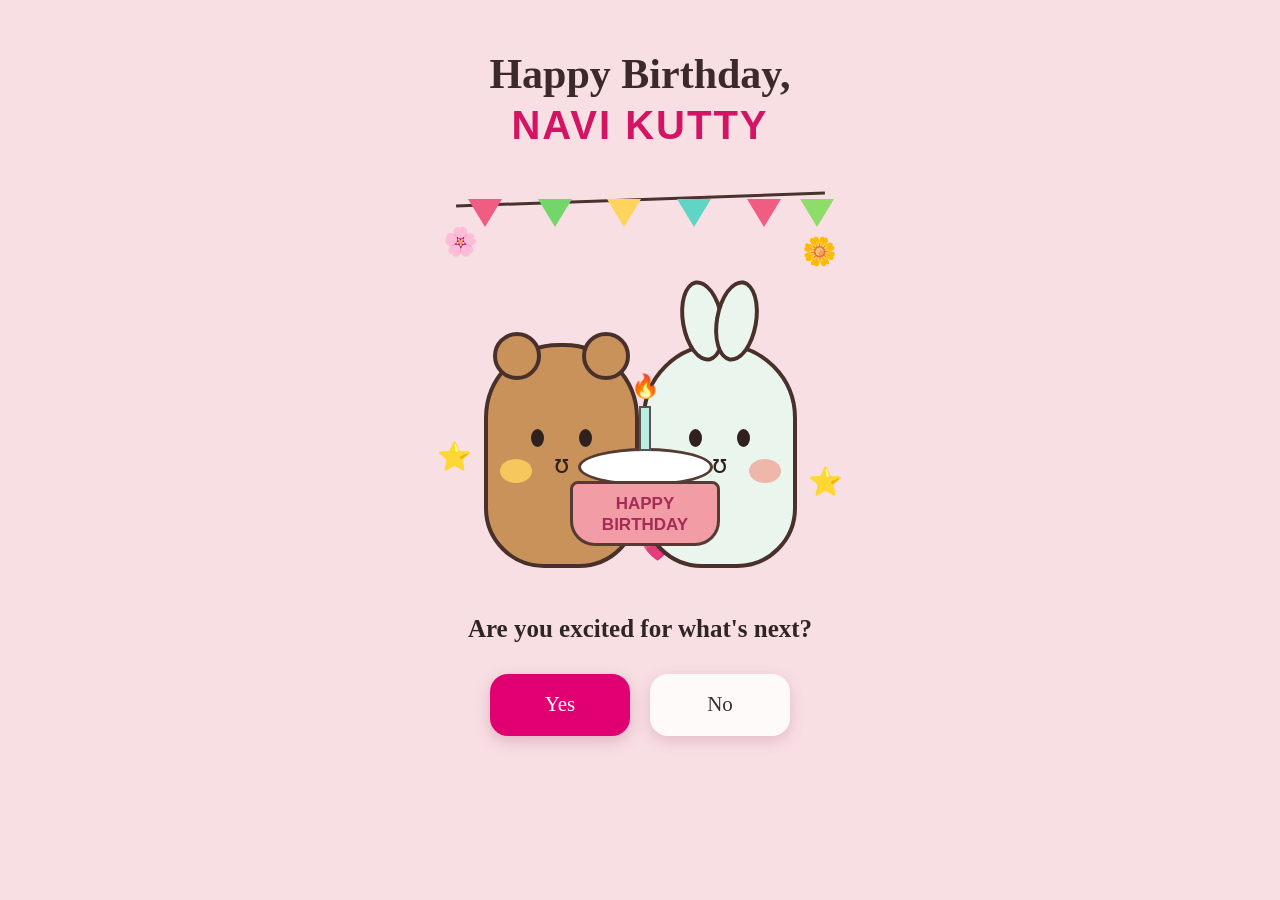
<file: navi-site/index.html>
<!DOCTYPE html>
<html lang="en">
<head>
<meta charset="UTF-8">
<meta name="viewport" content="width=device-width, initial-scale=1.0">
<title>Happy Birthday</title>
<link rel="stylesheet" href="style.css">

<style>
body { background: #f8dfe4; }

.container {
  position: relative;
  width: 100%;
  max-width: 450px;
  min-height: 100vh;
  min-height: 100svh;
  margin: 0 auto;
  padding: 50px 20px 40px;
}

.title {
  margin: 0;
  font-family: cursive;
  font-size: clamp(32px, 9vw, 42px);
  color: #3c2929;
}

.name {
  margin-top: 5px;
  font-family: Arial, sans-serif;
  font-size: clamp(30px, 9vw, 40px);
  font-weight: bold;
  letter-spacing: 2px;
  color: #d41462;
}

/* ---------- bunting ---------- */
.decorations {
  position: relative;
  height: 55px;
  margin-top: 30px;
}

.string {
  position: absolute;
  left: 5%;
  top: 20px;
  width: 90%;
  height: 3px;
  background: #49312d;
  transform: rotate(-2deg);
}

.flag {
  position: absolute;
  top: 21px;
  width: 0;
  height: 0;
  border-left: 17px solid transparent;
  border-right: 17px solid transparent;
  border-top: 28px solid #f05c82;
}
.f1 { left: 8%;  border-top-color: #f05c82; }
.f2 { left: 25%; border-top-color: #72d66b; }
.f3 { left: 42%; border-top-color: #ffd45c; }
.f4 { left: 59%; border-top-color: #61d5c5; }
.f5 { left: 76%; border-top-color: #f05c82; }
.f6 { left: 89%; border-top-color: #8edc69; }

/* ---------- characters ---------- */
.characters {
  display: flex;
  justify-content: center;
  align-items: flex-end;
  gap: 3px;
  height: 330px;
  margin-top: 5px;
}

.bear,
.bunny {
  position: relative;
  width: 155px;
  height: 225px;
  border: 4px solid #4a302b;
  border-radius: 75px 75px 60px 60px;
}

.bear  { background: #c9925b; z-index: 2; }
.bunny { background: #eaf5ee; z-index: 1; }

.bear-ear {
  position: absolute;
  top: -15px;
  width: 48px;
  height: 48px;
  background: #c9925b;
  border: 4px solid #4a302b;
  border-radius: 50%;
}
.bear-ear.ear1 { left: 5px; }
.bear-ear.ear2 { right: 5px; }

.bunny-ear {
  position: absolute;
  top: -67px;
  width: 43px;
  height: 82px;
  background: #eaf5ee;
  border: 4px solid #4a302b;
  border-radius: 50%;
}
.bunny-ear.ear1 { left: 35px;  transform: rotate(-10deg); }
.bunny-ear.ear2 { right: 35px; transform: rotate(10deg); }

.eye {
  position: absolute;
  top: 82px;
  width: 13px;
  height: 18px;
  background: #30201e;
  border-radius: 50%;
}
.eye1 { left: 43px; }
.eye2 { right: 43px; }

.mouth {
  position: absolute;
  top: 103px;
  left: 50%;
  transform: translateX(-50%);
  font-size: 25px;
  color: #30201e;
}

.cheek {
  position: absolute;
  top: 112px;
  width: 32px;
  height: 24px;
  border-radius: 50%;
}
.cheek1 { left: 12px; }
.cheek2 { right: 12px; }
.bear  .cheek { background: #f4c85d; }
.bunny .cheek { background: #efb7aa; }

/* ---------- cake held by the bear ---------- */
.cake {
  position: absolute;
  left: 75px;
  bottom: 18px;
  width: 165px;
  z-index: 5;
}

.flame {
  position: absolute;
  left: 50%;
  top: -75px;
  transform: translateX(-50%);
  font-size: 23px;
}

.candle {
  position: absolute;
  left: 50%;
  top: -42px;
  width: 12px;
  height: 45px;
  background: #b9eee0;
  border: 2px solid #555;
  transform: translateX(-50%);
}

.cake-top {
  width: 135px;
  height: 38px;
  margin: auto;
  background: #fff;
  border: 3px solid #563b35;
  border-radius: 50%;
}

.cake-body {
  display: flex;
  justify-content: center;
  align-items: center;
  width: 150px;
  height: 65px;
  margin: -5px auto 0;
  background: #f29ca5;
  border: 3px solid #563b35;
  border-radius: 8px 8px 25px 25px;
  color: #a52b57;
  font-family: Arial, sans-serif;
  font-size: 17px;
  font-weight: bold;
  line-height: 21px;
}

/* ---------- floating emoji ---------- */
.floaters {
  position: absolute;
  inset: 0;
  pointer-events: none;
}

.floaters span {
  position: absolute;
  font-size: 28px;
  animation: float 3s ease-in-out infinite;
}
.fl1 { top: 440px; left: 22px; }
.fl2 { top: 465px; right: 22px; animation-delay: 0.4s; }
.fl3 { top: 225px; left: 28px; animation-delay: 0.8s; }
.fl4 { top: 235px; right: 28px; animation-delay: 1.2s; }
.fl5 { top: 530px; left: 50%; animation-delay: 0.6s; }

@keyframes float {
  0%, 100% { transform: translateY(0); }
  50%      { transform: translateY(-10px); }
}

/* ---------- question + buttons ---------- */
.question {
  position: relative;
  margin-top: 45px;
  font-size: clamp(21px, 6vw, 25px);
  font-weight: bold;
  line-height: 1.3;
  color: #302525;
}

.buttons {
  position: relative;
  display: flex;
  justify-content: center;
  flex-wrap: wrap;
  gap: 20px;
  margin-top: 28px;
}

.choice {
  width: 140px;
  height: 62px;
  border-radius: 18px;
  font-size: 21px;
  transition: transform 0.3s;
}
.choice:hover { transform: scale(1.06); }

.yes {
  background: #e00072;
  color: #fff;
  box-shadow: 0 5px 15px rgba(150, 50, 90, 0.25);
}

.no {
  background: #fffafa;
  color: #333;
  box-shadow: 0 5px 15px rgba(150, 50, 90, 0.2);
}

#message {
  position: relative;
  min-height: 30px;
  margin-top: 25px;
  font-size: 21px;
  font-weight: bold;
  color: #d41462;
}

@media (max-width: 400px) {
  .characters { transform: scale(0.88); transform-origin: top center; margin-top: -5px; }
}
</style>
</head>

<body>
<div class="container">

  <h1 class="title">Happy Birthday,</h1>
  <div class="name">NAVI KUTTY</div>

  <div class="decorations">
    <div class="string"></div>
    <div class="flag f1"></div>
    <div class="flag f2"></div>
    <div class="flag f3"></div>
    <div class="flag f4"></div>
    <div class="flag f5"></div>
    <div class="flag f6"></div>
  </div>

  <div class="characters">

    <div class="bear">
      <div class="bear-ear ear1"></div>
      <div class="bear-ear ear2"></div>
      <div class="eye eye1"></div>
      <div class="eye eye2"></div>
      <div class="mouth">ʊ</div>
      <div class="cheek cheek1"></div>
      <div class="cheek cheek2"></div>

      <div class="cake">
        <div class="flame">🔥</div>
        <div class="candle"></div>
        <div class="cake-top"></div>
        <div class="cake-body">HAPPY<br>BIRTHDAY</div>
      </div>
    </div>

    <div class="bunny">
      <div class="bunny-ear ear1"></div>
      <div class="bunny-ear ear2"></div>
      <div class="eye eye1"></div>
      <div class="eye eye2"></div>
      <div class="mouth">ʊ</div>
      <div class="cheek cheek1"></div>
      <div class="cheek cheek2"></div>
    </div>

  </div>

  <div class="floaters" aria-hidden="true">
    <span class="fl1">⭐</span>
    <span class="fl2">⭐</span>
    <span class="fl3">🌸</span>
    <span class="fl4">🌼</span>
    <span class="fl5">💗</span>
  </div>

  <div class="question">Are you excited for what's next?</div>

  <div class="buttons">
    <button class="choice yes" onclick="location.href='navi2.html'">Yes</button>
    <button class="choice no" onclick="noClicked()">No</button>
  </div>

  <div id="message"></div>

</div>

<script>
  function noClicked() {
    document.getElementById("message").textContent =
      "🥺 Are you sure? Try again! 💕";
  }
</script>
</body>
</html>
</file>
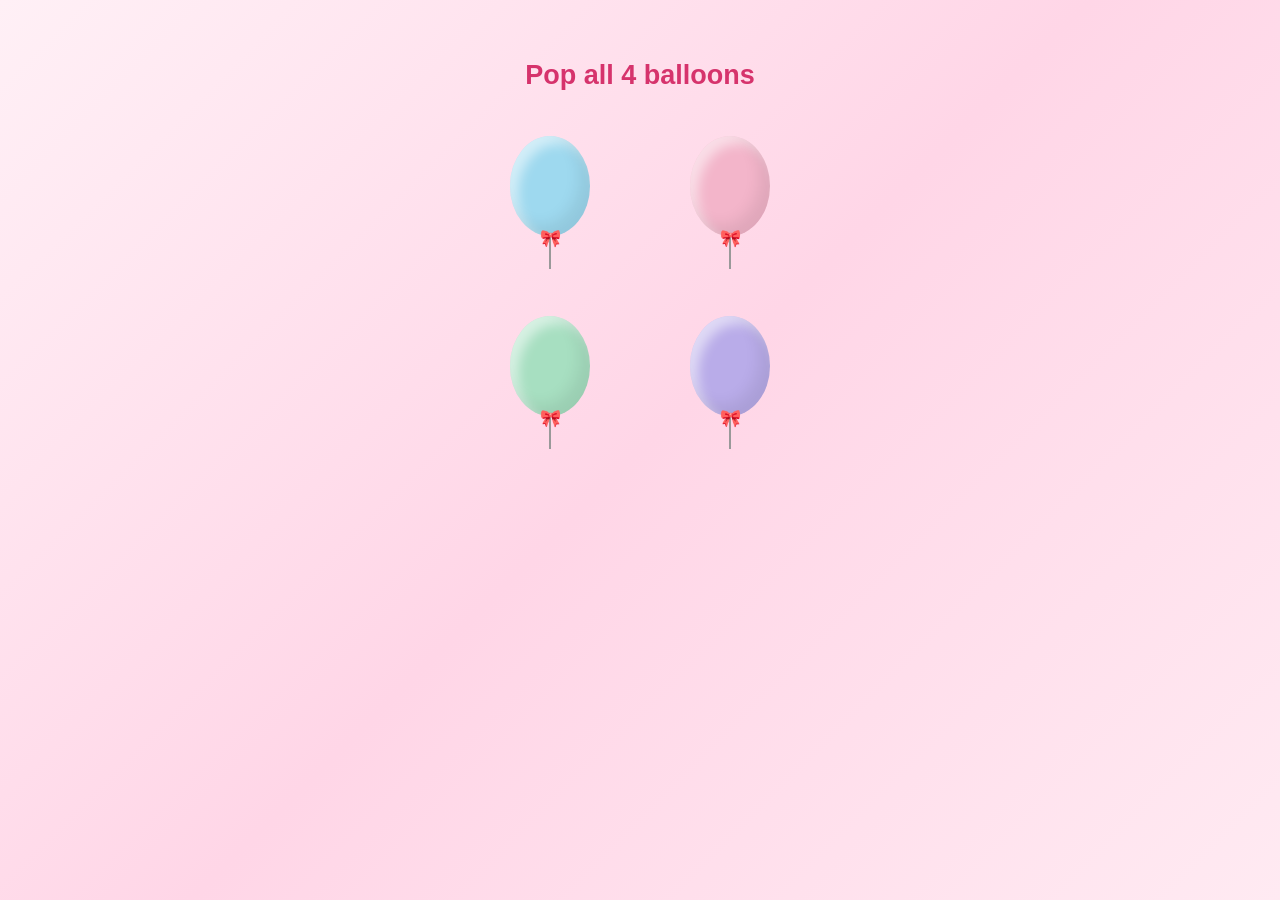
<file: navi-site/navi2.html>
<!DOCTYPE html>
<html lang="en">
<head>
<meta charset="UTF-8">
<meta name="viewport" content="width=device-width, initial-scale=1.0">
<title>You Are Special 💗</title>
<link rel="stylesheet" href="style.css">

<style>
body {
  font-family: Arial, sans-serif;
  background: linear-gradient(135deg, #fff0f6, #ffd6e7, #ffeaf2);
}

.page { padding-top: 60px; }

h1 {
  margin: 0 0 45px;
  font-size: clamp(22px, 6.5vw, 27px);
  color: #d6336c;
}

.balloon-area {
  display: grid;
  grid-template-columns: 1fr 1fr;
  gap: 40px 30px;
  width: min(330px, 94vw);
  margin: 0 auto;
}

.balloon-box {
  position: relative;
  width: 120px;
  height: 140px;
  margin: auto;
  cursor: pointer;
}

.balloon {
  position: absolute;
  left: 20px;
  top: 0;
  width: 80px;
  height: 100px;
  border-radius: 50%;
  box-shadow:
    inset -10px -10px 15px rgba(0, 0, 0, 0.08),
    inset 8px 8px 12px rgba(255, 255, 255, 0.55);
  z-index: 2;
}
.blue   { background: #9ed9ef; }
.pink   { background: #f3b5ca; }
.green  { background: #a7dfc1; }
.purple { background: #b9ace9; }

.string {
  position: absolute;
  left: 59px;
  top: 98px;
  width: 2px;
  height: 35px;
  background: #999;
  z-index: 1;
}

.knot {
  position: absolute;
  left: 50px;
  top: 92px;
  font-size: 17px;
  z-index: 3;
}

.word {
  position: absolute;
  left: 0;
  top: 35px;
  width: 120px;
  font-family: cursive;
  font-size: 25px;
  color: #c92f68;
  opacity: 0;
  transform: scale(0.3);
  transition: all 0.45s ease;
  z-index: 10;
  pointer-events: none;
}
.word.show { opacity: 1; transform: scale(1); }

.pop { animation: balloonPop 0.3s forwards; }

@keyframes balloonPop {
  0%   { transform: scale(1);   opacity: 1; }
  50%  { transform: scale(1.3); opacity: 0.8; }
  100% { transform: scale(0);   opacity: 0; }
}

.blast-ring {
  position: absolute;
  left: 45px;
  top: 35px;
  width: 30px;
  height: 30px;
  border: 4px solid #fff;
  border-radius: 50%;
  opacity: 0;
  z-index: 5;
  pointer-events: none;
}
.blast-ring.active { animation: blastRing 0.45s ease-out; }

@keyframes blastRing {
  0%   { width: 20px;  height: 20px;  left: 50px; top: 40px;  opacity: 1; }
  100% { width: 120px; height: 120px; left: 0;    top: -10px; opacity: 0; }
}

.particle {
  position: absolute;
  left: 56px;
  top: 45px;
  width: 8px;
  height: 8px;
  border-radius: 50%;
  z-index: 8;
  pointer-events: none;
}
.particle.active { animation: particleBlast 0.65s ease-out forwards; }

@keyframes particleBlast {
  0%   { transform: translate(0, 0) scale(1); opacity: 1; }
  100% { transform: translate(var(--x), var(--y)) scale(0); opacity: 0; }
}

.spark {
  position: absolute;
  left: 52px;
  top: 35px;
  font-size: 20px;
  color: #fff;
  opacity: 0;
  z-index: 9;
  pointer-events: none;
}
.spark.active { animation: sparkBlast 0.6s ease-out forwards; }

@keyframes sparkBlast {
  0%   { transform: scale(0); opacity: 1; }
  100% { transform: translate(var(--x), var(--y)) scale(1.4); opacity: 0; }
}

#nextBtn {
  display: none;
  margin-top: 30px;
}
</style>
</head>

<body>
<div class="page">

  <h1>Pop all 4 balloons</h1>

  <div class="balloon-area">

    <div class="balloon-box" onclick="popBalloon(this, 'w1')">
      <div class="balloon blue"></div>
      <div class="knot">🎀</div>
      <div class="string"></div>
      <div class="blast-ring"></div>
      <div class="word" id="w1">You</div>
    </div>

    <div class="balloon-box" onclick="popBalloon(this, 'w2')">
      <div class="balloon pink"></div>
      <div class="knot">🎀</div>
      <div class="string"></div>
      <div class="blast-ring"></div>
      <div class="word" id="w2">are</div>
    </div>

    <div class="balloon-box" onclick="popBalloon(this, 'w3')">
      <div class="balloon green"></div>
      <div class="knot">🎀</div>
      <div class="string"></div>
      <div class="blast-ring"></div>
      <div class="word" id="w3">so</div>
    </div>

    <div class="balloon-box" onclick="popBalloon(this, 'w4')">
      <div class="balloon purple"></div>
      <div class="knot">🎀</div>
      <div class="string"></div>
      <div class="blast-ring"></div>
      <div class="word" id="w4">special</div>
    </div>

  </div>

  <button class="btn" id="nextBtn" onclick="location.href='navi3.html'">Next ➜</button>

</div>

<script>
  var popped = 0;
  var COLORS = ["#ff6f91", "#ffb6c1", "#ffd166", "#ffffff", "#cdb4db"];

  function popBalloon(box, wordId) {
    if (box.classList.contains("done")) return;
    box.classList.add("done");

    box.querySelector(".balloon").classList.add("pop");
    box.querySelector(".blast-ring").classList.add("active");

    burst(box, 14, "particle", 45, 45, function (el) {
      var size = 5 + Math.random() * 7;
      el.style.width = el.style.height = size + "px";
      el.style.background = COLORS[Math.floor(Math.random() * COLORS.length)];
    });
    burst(box, 5, "spark", 50, 50, function (el) { el.textContent = "✦"; });

    popped++;

    setTimeout(function () {
      document.getElementById(wordId).classList.add("show");
    }, 180);

    if (popped === 4) {
      setTimeout(function () {
        document.getElementById("nextBtn").style.display = "block";
      }, 700);
    }
  }

  function burst(box, count, cls, minDist, spread, decorate) {
    for (var i = 0; i < count; i++) {
      var el = document.createElement("div");
      el.className = cls;

      var angle = Math.random() * Math.PI * 2;
      var dist = minDist + Math.random() * spread;
      el.style.setProperty("--x", Math.cos(angle) * dist + "px");
      el.style.setProperty("--y", Math.sin(angle) * dist + "px");

      decorate(el);
      box.appendChild(el);

      (function (e) {
        setTimeout(function () { e.classList.add("active"); }, 10);
        setTimeout(function () { e.remove(); }, 700);
      })(el);
    }
  }
</script>
</body>
</html>
</file>
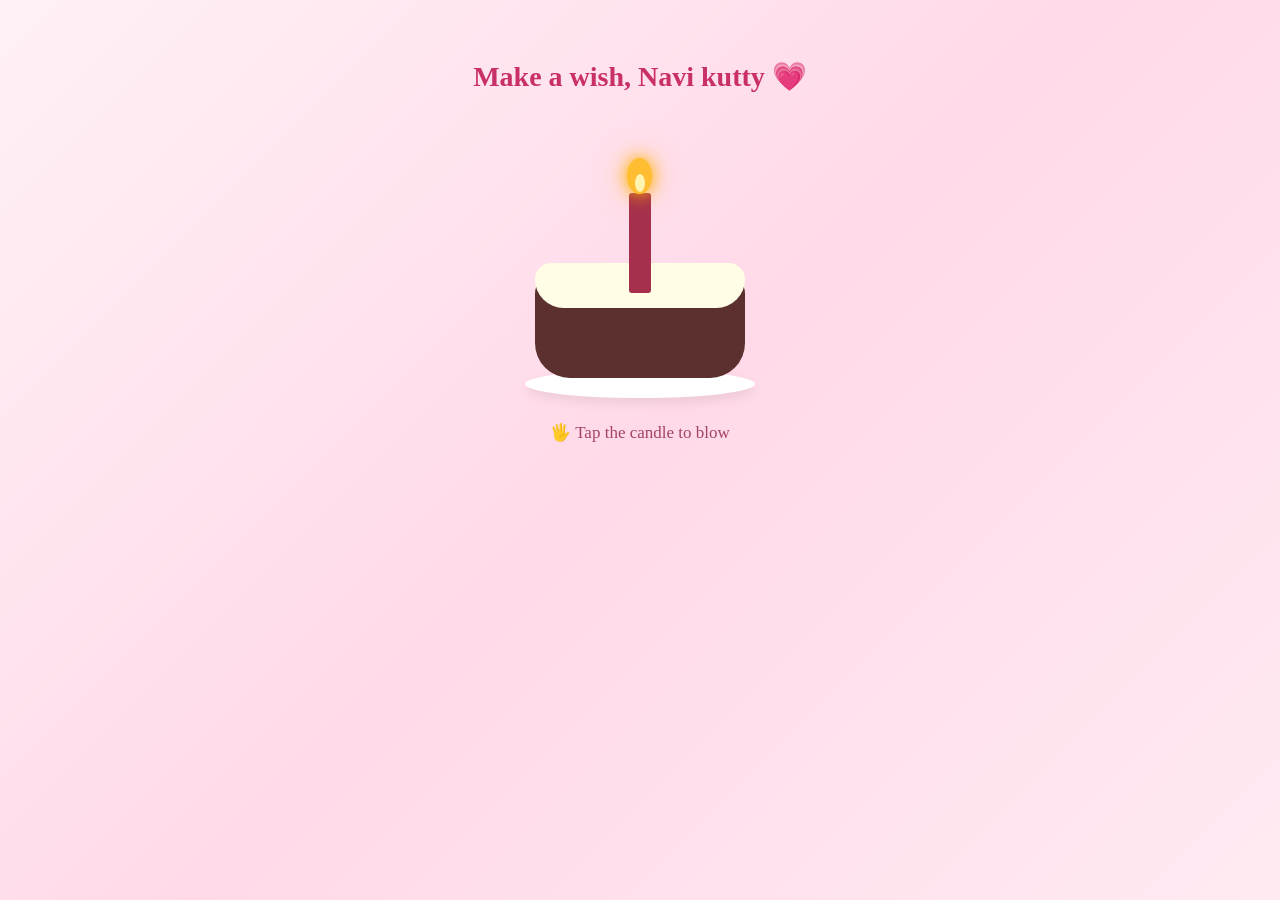
<file: navi-site/navi3.html>
<!DOCTYPE html>
<html lang="en">
<head>
<meta charset="UTF-8">
<meta name="viewport" content="width=device-width, initial-scale=1.0">
<title>Navi Kutty 💗</title>
<link rel="stylesheet" href="style.css">

<style>
body {
  background: linear-gradient(135deg, #fff1f6, #ffd9e8, #ffeaf2);
}

.page { padding-top: 60px; }

.title {
  margin: 0 0 50px;
  font-size: clamp(22px, 6.5vw, 28px);
  font-weight: bold;
  color: #c92f68;
}

/* ---------- cake ---------- */
.cake-area {
  position: relative;
  width: 280px;
  height: 300px;
}

.plate {
  position: absolute;
  left: 25px;
  bottom: 45px;
  width: 230px;
  height: 28px;
  background: #fff;
  border-radius: 50%;
  box-shadow: 0 5px 12px rgba(0, 0, 0, 0.08);
}

.cake {
  position: absolute;
  left: 35px;
  bottom: 65px;
  width: 210px;
  height: 100px;
  background: #5b302f;
  border-radius: 15px 15px 35px 35px;
}

.cream {
  position: absolute;
  left: 0;
  top: -15px;
  width: 210px;
  height: 45px;
  background: #fffde5;
  border-radius: 20px 20px 35px 35px;
}

.candle {
  position: absolute;
  left: 129px;
  bottom: 150px;
  width: 22px;
  height: 100px;
  background: #a52f4d;
  border-radius: 3px;
  cursor: pointer;
  z-index: 5;
}

.flame {
  position: absolute;
  left: -2px;
  top: -35px;
  width: 25px;
  height: 36px;
  background: #ffbd32;
  border-radius: 50%;
  box-shadow: 0 0 15px #ffb300, 0 0 30px rgba(255, 180, 0, 0.5);
  animation: flicker 0.8s infinite alternate;
}

.flame::after {
  content: "";
  position: absolute;
  left: 8px;
  bottom: 2px;
  width: 10px;
  height: 18px;
  background: #fff4b0;
  border-radius: 50%;
}

@keyframes flicker {
  from { transform: rotate(-5deg) scale(1); }
  to   { transform: rotate(5deg) scale(1.08); }
}

.flame.off { animation: blowOut 0.5s forwards; }

@keyframes blowOut {
  0%   { opacity: 1; transform: scale(1); }
  100% { opacity: 0; transform: translateY(-15px) scale(0.1); }
}

.instruction {
  position: absolute;
  bottom: 0;
  width: 100%;
  font-size: 17px;
  color: #a34465;
}

/* ---------- wish screen ---------- */
.wish-page {
  display: none;
  justify-content: center;
  background: linear-gradient(135deg, #ffeaf3, #ffd2e4, #fff0f6);
}

.teddy {
  margin-bottom: 25px;
  font-size: 115px;
  animation: teddyFloat 2s infinite ease-in-out;
  filter: drop-shadow(0 8px 8px rgba(120, 60, 80, 0.15));
}

@keyframes teddyFloat {
  0%, 100% { transform: translateY(0); }
  50%      { transform: translateY(-10px); }
}

.wish-text {
  font-size: clamp(26px, 8vw, 32px);
  font-weight: bold;
  line-height: 1.35;
  color: #c52f66;
  text-shadow: 0 2px 5px rgba(130, 40, 70, 0.15);
  animation: textAppear 0.8s ease;
}

@keyframes textAppear {
  from { opacity: 0; transform: scale(0.7); }
  to   { opacity: 1; transform: scale(1); }
}

.small-text {
  margin-top: 12px;
  font-size: 17px;
  color: #a34465;
}

.wish-page .btn { margin-top: 35px; }
</style>
</head>

<body>

<div class="page" id="candlePage">
  <div class="title">Make a wish, Navi kutty 💗</div>

  <div class="cake-area">
    <div class="plate"></div>
    <div class="cake"><div class="cream"></div></div>

    <div class="candle" onclick="blowCandle()">
      <div class="flame" id="flame"></div>
    </div>

    <div class="instruction">🖐️ Tap the candle to blow</div>
  </div>
</div>

<div class="page wish-page" id="wishPage">
  <div class="teddy">🧸</div>
  <div class="wish-text">Close your eyes<br>&amp; make a wish ✨</div>
  <div class="small-text">Make a beautiful wish, Navi kutty 💗</div>
  <button class="btn" onclick="location.href='navi4.html'">Continue ➜</button>
</div>

<script>
  function blowCandle() {
    var flame = document.getElementById("flame");
    if (flame.classList.contains("off")) return;
    flame.classList.add("off");

    setTimeout(function () {
      document.getElementById("candlePage").style.display = "none";
      document.getElementById("wishPage").style.display = "flex";
    }, 600);
  }
</script>
</body>
</html>
</file>
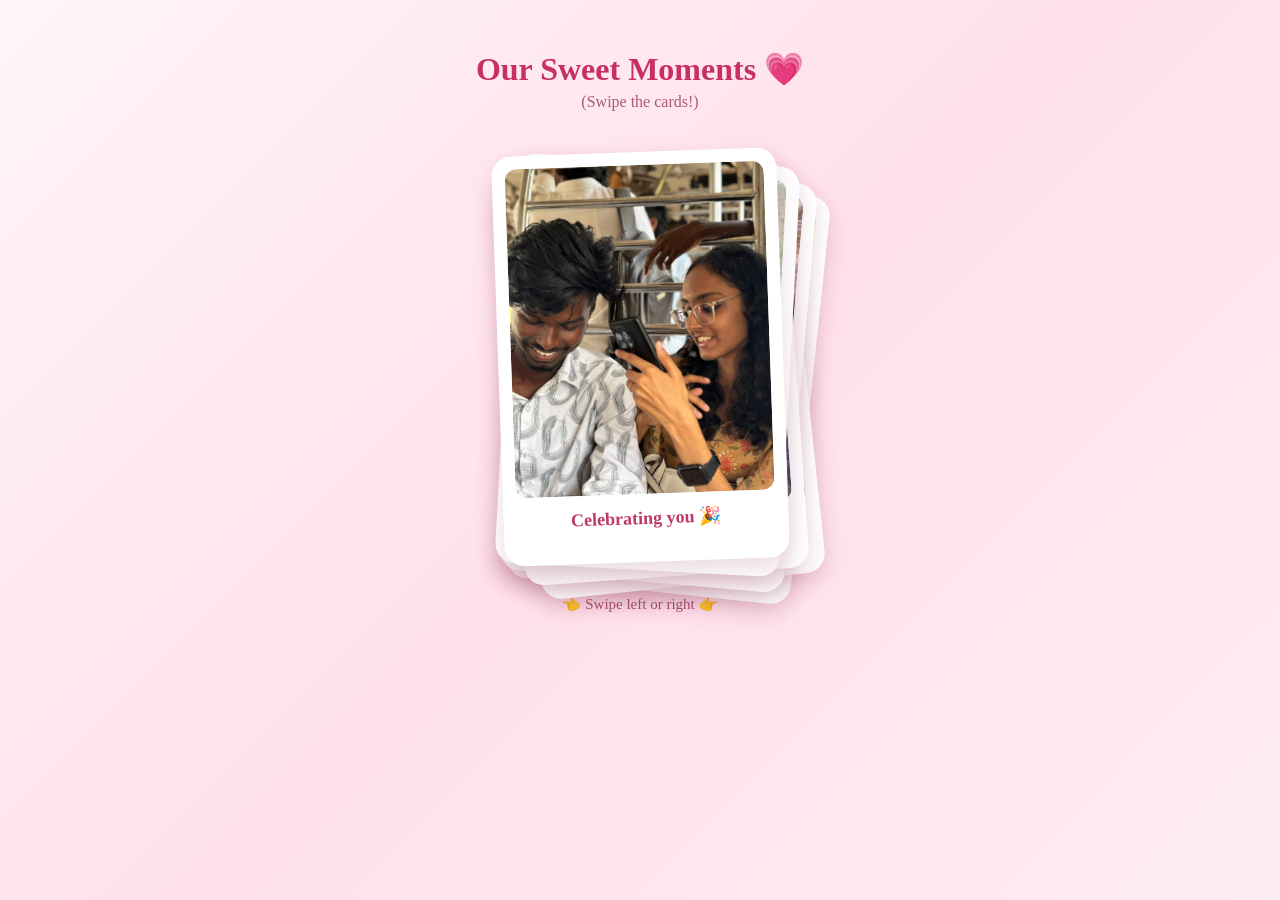
<file: navi-site/navi4.html>
<!DOCTYPE html>
<html lang="en">
<head>
<meta charset="UTF-8">
<meta name="viewport" content="width=device-width, initial-scale=1.0">
<title>Our Sweet Moments 💗</title>
<link rel="stylesheet" href="style.css">

<style>
body {
  background: linear-gradient(135deg, #fff5f8, #ffe0eb, #ffedf4);
}

.page { padding-top: 50px; }

.title {
  margin-bottom: 5px;
  font-size: clamp(25px, 7.5vw, 32px);
  font-weight: bold;
  color: #c72f66;
}

.subtitle {
  margin-bottom: 26px;
  font-size: 16px;
  color: #a95a75;
}

.card-area {
  position: relative;
  width: min(310px, 92vw);
  height: min(440px, 118vw);
}

.card {
  position: absolute;
  left: 50%;
  top: 50%;
  width: min(285px, 86vw);
  height: min(410px, 110vw);
  margin-left: calc(min(285px, 86vw) / -2);
  margin-top: calc(min(410px, 110vw) / -2);
  padding: 13px;
  background: #fff;
  border-radius: 20px;
  box-shadow: 0 10px 25px rgba(150, 70, 100, 0.2);
  transition: transform 0.35s ease, opacity 0.35s ease;
  user-select: none;
  -webkit-user-select: none;
  touch-action: pan-y;
  cursor: grab;
}

.card img {
  display: block;
  width: 100%;
  height: calc(100% - 55px);
  object-fit: cover;
  border-radius: 12px;
  -webkit-user-drag: none;
  pointer-events: none;
}

.caption {
  margin-top: 13px;
  font-size: 18px;
  font-weight: bold;
  color: #bd3968;
}

/* stacked look */
.card:nth-child(1) { z-index: 6; transform: rotate(-2deg); }
.card:nth-child(2) { z-index: 5; transform: translate(7px, 8px) rotate(3deg); }
.card:nth-child(3) { z-index: 4; transform: translate(13px, 15px) rotate(-4deg); }
.card:nth-child(4) { z-index: 3; transform: translate(18px, 20px) rotate(5deg); }
.card:nth-child(5) { z-index: 2; transform: translate(23px, 25px) rotate(-6deg); }
.card:nth-child(6) { z-index: 1; transform: translate(28px, 30px) rotate(6deg); }

.card.swipe-left  { transform: translateX(-500px) rotate(-25deg) !important; opacity: 0; pointer-events: none; }
.card.swipe-right { transform: translateX(500px) rotate(25deg) !important;  opacity: 0; pointer-events: none; }

.swipe-text {
  margin-top: 18px;
  font-size: 15px;
  color: #a84d6b;
}

#continueBtn {
  display: none;
  margin-top: 15px;
  animation: buttonShow 0.6s ease;
}

@keyframes buttonShow {
  from { opacity: 0; transform: translateY(15px); }
  to   { opacity: 1; transform: translateY(0); }
}
</style>
</head>

<body>
<div class="page">

  <div class="title">Our Sweet Moments 💗</div>
  <div class="subtitle">(Swipe the cards!)</div>

  <div class="card-area" id="cardArea">

    <div class="card">
      <img src="assets/photo-1.jpeg" alt="Photo 1" draggable="false">
      <div class="caption">Celebrating you 🎉</div>
    </div>

    <div class="card">
      <img src="assets/photo-2.jpeg" alt="Photo 2" draggable="false">
      <div class="caption">Happy moments 💕</div>
    </div>

    <div class="card">
      <img src="assets/photo-3.jpeg" alt="Photo 3" draggable="false">
      <div class="caption">Beautiful memories 🌸</div>
    </div>

    <div class="card">
      <img src="assets/photo-4.jpeg" alt="Photo 4" draggable="false">
      <div class="caption">Forever memories 🥰</div>
    </div>

    <div class="card">
      <img src="assets/photo-5.jpeg" alt="Photo 5" draggable="false">
      <div class="caption">Special moments 💗</div>
    </div>

    <div class="card">
      <img src="assets/photo-6.jpeg" alt="Photo 6" draggable="false">
      <div class="caption">With you always ❤️</div>
    </div>

  </div>

  <div class="swipe-text" id="swipeText">👈 Swipe left or right 👉</div>

  <button class="btn" id="continueBtn" onclick="location.href='navi5.html'">Continue ➜</button>

</div>

<script>
  var cards = document.querySelectorAll(".card");
  var current = 0;
  var startX = null;

  // One handler set for finger and mouse (pointer events)
  cards.forEach(function (card, index) {
    card.addEventListener("pointerdown", function (e) {
      if (index !== current) return;
      startX = e.clientX;
    });

    card.addEventListener("pointerup", function (e) {
      if (index !== current || startX === null) return;
      var dx = e.clientX - startX;
      startX = null;

      if (dx < -50) swipe("left");
      else if (dx > 50) swipe("right");
    });

    card.addEventListener("pointercancel", function () { startX = null; });
  });

  function swipe(direction) {
    if (current >= cards.length) return;

    cards[current].classList.add(direction === "left" ? "swipe-left" : "swipe-right");
    current++;

    if (current === cards.length) {
      setTimeout(function () {
        document.getElementById("swipeText").textContent = "💗 Beautiful memories 💗";
        document.getElementById("continueBtn").style.display = "block";
      }, 500);
    }
  }
</script>
</body>
</html>
</file>
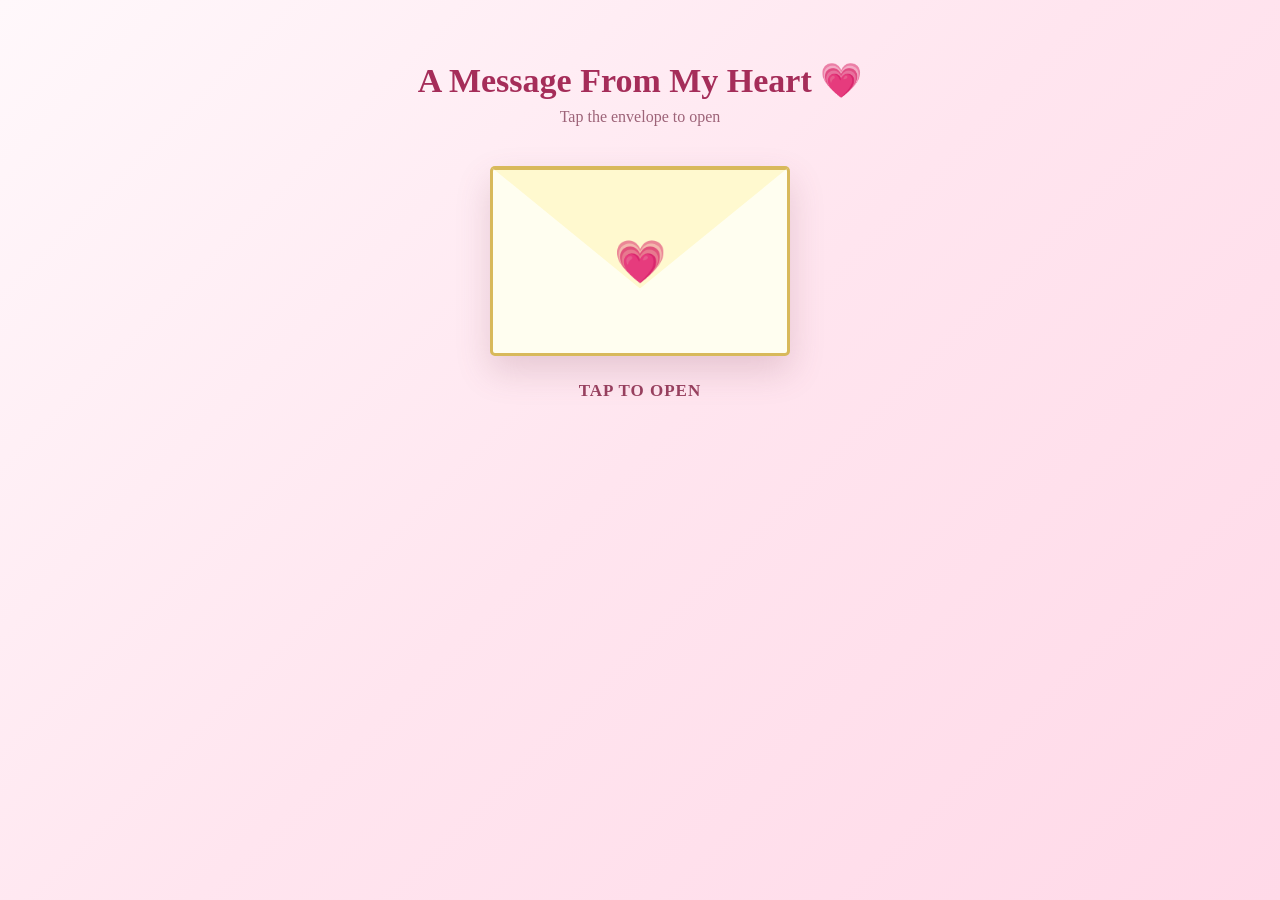
<file: navi-site/navi5.html>
<!DOCTYPE html>
<html lang="en">
<head>
<meta charset="UTF-8">
<meta name="viewport" content="width=device-width, initial-scale=1.0">
<title>A Message From My Heart 💗</title>
<link rel="stylesheet" href="style.css">

<style>
body {
  background: linear-gradient(135deg, #fff8fb, #ffe5ef, #ffd9e8);
}

.page { padding-top: 60px; }

.title {
  margin-bottom: 8px;
  font-size: clamp(26px, 8vw, 34px);
  font-weight: bold;
  color: #a52d59;
}

.title.shake { animation: shake 0.7s ease; }

@keyframes shake {
  0%, 100% { transform: translateX(0); }
  20% { transform: translateX(-8px); }
  40% { transform: translateX(8px); }
  60% { transform: translateX(-6px); }
  80% { transform: translateX(6px); }
}

.subtitle {
  margin-bottom: 40px;
  font-size: 16px;
  color: #9d6378;
}

/* ---------- envelope ---------- */
.envelope {
  position: relative;
  width: min(300px, 86vw);
  height: min(190px, 54vw);
  background: #fffef0;
  border: 3px solid #d8b95b;
  border-radius: 5px;
  box-shadow: 0 15px 35px rgba(130, 70, 90, 0.2);
  cursor: pointer;
}

.flap {
  position: absolute;
  left: -2px;
  top: -2px;
  width: calc(100% + 4px);
  height: 66%;
  background: #fff9cf;
  clip-path: polygon(0 0, 100% 0, 50% 100%);
  border-top: 3px solid #d8b95b;
  transform-origin: top;
  transition: transform 0.9s ease;
  z-index: 5;
}

.heart {
  position: absolute;
  left: 50%;
  top: 50%;
  transform: translate(-50%, -50%);
  font-size: 42px;
  z-index: 10;
  transition: 0.5s;
}

.envelope.open .flap  { transform: rotateX(180deg); }
.envelope.open .heart { transform: translate(-50%, -50%) scale(0); opacity: 0; }

.tap-text {
  margin-top: 25px;
  font-size: 17px;
  font-weight: bold;
  letter-spacing: 1px;
  color: #98405f;
}

/* ---------- message ---------- */
.message-screen {
  position: fixed;
  inset: 0;
  display: flex;
  justify-content: center;
  align-items: center;
  padding: 20px;
  background: linear-gradient(135deg, #fff8fb, #ffe5ef, #ffd9e8);
  opacity: 0;
  visibility: hidden;
  transform: scale(0.9);
  transition: opacity 0.6s ease, transform 0.6s ease;
  z-index: 100;
}

.message-screen.show {
  opacity: 1;
  visibility: visible;
  transform: scale(1);
}

.message-card {
  width: 100%;
  max-width: 420px;
  max-height: 88vh;
  overflow-y: auto;
  padding: 28px 24px;
  background: #fffef0;
  border: 2px solid #eadb9b;
  border-radius: 22px;
  box-shadow: 0 18px 50px rgba(130, 60, 90, 0.25);
  text-align: left;
  animation: cardPop 0.7s ease;
}

@keyframes cardPop {
  0%   { transform: scale(0.5) rotate(-4deg); opacity: 0; }
  60%  { transform: scale(1.05) rotate(2deg); }
  100% { transform: scale(1) rotate(0); opacity: 1; }
}

.message-card h2 {
  margin: 0 0 22px;
  font-size: 25px;
  color: #a52d59;
}

.card-heart {
  float: right;
  font-size: 30px;
  animation: beat 1.2s infinite;
}

@keyframes beat {
  0%, 100% { transform: scale(1); }
  50%      { transform: scale(1.2); }
}

.message-card p {
  margin: 0 0 22px;
  font-size: 17px;
  line-height: 1.8;
  color: #684b57;
}

.message-card .btn {
  display: block;
  margin: 0 auto;
  background: linear-gradient(135deg, #d83f75, #ed719b);
}

/* ---------- sparkles ---------- */
.sparkle {
  position: fixed;
  left: 50%;
  top: 50%;
  font-size: 25px;
  pointer-events: none;
  z-index: 200;
  animation: sparkle 1.2s ease-out forwards;
}

@keyframes sparkle {
  0%   { opacity: 1; transform: translate(0, 0) scale(0.5); }
  100% { opacity: 0; transform: translate(var(--x), var(--y)) scale(1.4); }
}
</style>
</head>

<body>

<div class="page" id="mainPage">
  <div class="title" id="title">A Message From My Heart 💗</div>
  <div class="subtitle">Tap the envelope to open</div>

  <div class="envelope" id="envelope" onclick="openEnvelope()">
    <div class="flap"></div>
    <div class="heart">💗</div>
  </div>

  <div class="tap-text">TAP TO OPEN</div>
</div>

<div class="message-screen" id="messageScreen">
  <div class="message-card">
    <div class="card-heart">💗</div>
    <h2>Dear Navi kutty 💗</h2>

    <p>Happy Birthday to someone truly special 🎂</p>

    <p>You are sweet, caring and so special to me.<br>
       I am so grateful to have you in my life. 💕</p>

    <p>You bring so much happiness and warmth<br>
       into my life.</p>

    <p>May all your wishes come true<br>
       and may you always keep smiling. 🥰</p>

    <button class="btn" onclick="location.href='navi6.html'">Continue 💕</button>
  </div>
</div>

<script>
  function openEnvelope() {
    var envelope = document.getElementById("envelope");
    if (envelope.classList.contains("open")) return;

    envelope.classList.add("open");
    document.getElementById("title").classList.add("shake");
    createSparkles();

    setTimeout(function () {
      document.getElementById("mainPage").style.display = "none";
      document.getElementById("messageScreen").classList.add("show");
    }, 850);
  }

  function createSparkles() {
    var symbols = ["✨", "💗", "💕", "💖", "🌸"];

    for (var i = 0; i < 20; i++) {
      var s = document.createElement("div");
      s.className = "sparkle";
      s.textContent = symbols[Math.floor(Math.random() * symbols.length)];
      s.style.setProperty("--x", (Math.random() * 500 - 250) + "px");
      s.style.setProperty("--y", (Math.random() * 500 - 250) + "px");
      document.body.appendChild(s);

      (function (el) { setTimeout(function () { el.remove(); }, 1300); })(s);
    }
  }
</script>
</body>
</html>
</file>
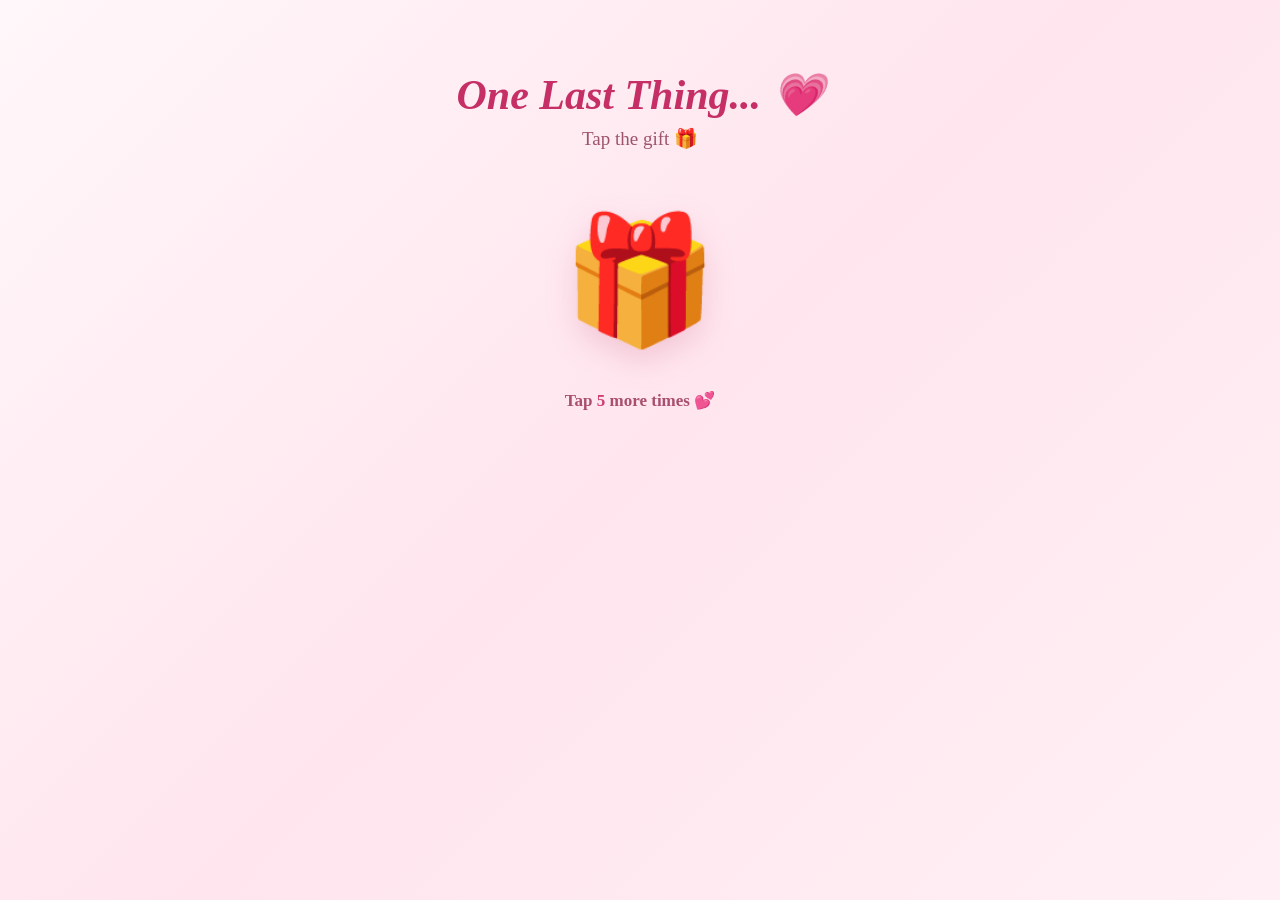
<file: navi-site/navi6.html>
<!DOCTYPE html>
<html lang="en">
<head>
<meta charset="UTF-8">
<meta name="viewport" content="width=device-width, initial-scale=1.0">
<title>One Last Thing 💗</title>
<link rel="stylesheet" href="style.css">

<style>
body {
  background: linear-gradient(135deg, #fff7fa, #ffe5ee, #fff0f5);
}

.page { padding-top: 70px; }

.title {
  margin-bottom: 8px;
  font-size: clamp(30px, 9vw, 42px);
  font-weight: bold;
  font-style: italic;
  color: #c52f65;
}

.subtitle {
  margin-bottom: 40px;
  font-size: 19px;
  color: #9d536c;
}

/* ---------- gift ---------- */
.gift-container {
  display: flex;
  justify-content: center;
  align-items: center;
  width: 190px;
  height: 180px;
  cursor: pointer;
}

.gift {
  font-size: 125px;
  filter: drop-shadow(0 12px 15px rgba(190, 70, 110, 0.2));
  transition: transform 0.25s ease, opacity 0.4s ease;
}

.gift.tap { animation: wobble 0.35s ease; }

@keyframes wobble {
  0%   { transform: rotate(0) scale(1); }
  25%  { transform: rotate(-8deg) scale(1.08); }
  50%  { transform: rotate(8deg) scale(1.08); }
  75%  { transform: rotate(-5deg) scale(1.08); }
  100% { transform: rotate(0) scale(1); }
}

.gift.glow { animation: glow 0.8s ease; }

@keyframes glow {
  0%   { filter: drop-shadow(0 0 0 #ff7fa8); }
  50%  { filter: drop-shadow(0 0 35px #ff72a0); }
  100% { filter: drop-shadow(0 12px 15px rgba(190, 70, 110, 0.2)); }
}

.tap-text {
  margin-top: 20px;
  font-size: 17px;
  font-weight: bold;
  color: #a84f6e;
}

.tap-count { color: #cf3b70; }

/* ---------- final card ---------- */
#finalPage {
  display: none;
  justify-content: center;
}

.final-card {
  width: min(330px, 92vw);
  min-height: 390px;
  padding: 30px 25px;
  background: #fffef5;
  border-radius: 20px;
  box-shadow: 0 15px 40px rgba(150, 70, 100, 0.25);
  animation: cardOpen 0.8s ease;
}

@keyframes cardOpen {
  0%   { opacity: 0; transform: scale(0.5) rotate(-8deg); }
  70%  { transform: scale(1.08) rotate(2deg); }
  100% { opacity: 1; transform: scale(1) rotate(0); }
}

.final-title {
  margin-bottom: 20px;
  font-size: 27px;
  font-weight: bold;
  color: #c72f66;
}

.final-image {
  margin-bottom: 20px;
  font-size: 90px;
}

.final-text {
  font-size: 17px;
  line-height: 1.7;
  color: #693c4d;
}

.replay {
  margin-top: 25px;
  padding: 13px 38px;
  background: #fff;
  color: #c43769;
  font-size: 17px;
  font-weight: bold;
  border-radius: 30px;
  box-shadow: 0 6px 18px rgba(180, 70, 110, 0.2);
  transition: transform 0.25s;
}
.replay:hover  { transform: scale(1.08); }
.replay:active { transform: scale(0.95); }

/* ---------- floating hearts ---------- */
.float-heart {
  position: fixed;
  font-size: 25px;
  pointer-events: none;
  animation: floatUp 2s ease-out forwards;
}

@keyframes floatUp {
  0%   { opacity: 1; transform: translateY(0) scale(0.5) rotate(0); }
  100% { opacity: 0; transform: translateY(-500px) scale(1.4) rotate(360deg); }
}
</style>
</head>

<body>

<div class="page" id="startPage">
  <div class="title">One Last Thing... 💗</div>
  <div class="subtitle">Tap the gift 🎁</div>

  <div class="gift-container" onclick="tapGift()">
    <div class="gift" id="gift">🎁</div>
  </div>

  <div class="tap-text">
    Tap <span class="tap-count" id="tapCount">5</span> more times 💕
  </div>
</div>

<div class="page" id="finalPage">
  <div class="final-card">
    <div class="final-title">Lots of love for you ❤️</div>
    <div class="final-image">🐥 🧸</div>

    <div class="final-text">
      Once again, Happy Birthday!!! 🎂💗<br>
      Kutty chellameeeeeee 🥰
      <br><br>
      I hope you loved your little surprise
      and all these sweet moments. 🥰
      <br><br>
      Lots and lots of love for you! ❤️
    </div>

    <button class="replay" onclick="location.href='index.html'">↻ Replay</button>
  </div>
</div>

<script>
  var taps = 0;
  var TOTAL = 5;
  var gift = document.getElementById("gift");

  function restart(el, cls) {
    el.classList.remove(cls);
    void el.offsetWidth;
    el.classList.add(cls);
  }

  function tapGift() {
    if (taps >= TOTAL) return;
    taps++;

    restart(gift, "tap");
    setTimeout(function () { restart(gift, "glow"); }, 360);

    document.getElementById("tapCount").textContent = TOTAL - taps;
    createHearts(3);

    if (taps === TOTAL) {
      setTimeout(openGift, 700);
    }
  }

  function openGift() {
    gift.style.transform = "scale(1.5)";
    gift.style.opacity = "0";
    createHearts(25);

    setTimeout(function () {
      document.getElementById("startPage").style.display = "none";
      document.getElementById("finalPage").style.display = "flex";
    }, 700);
  }

  function createHearts(amount) {
    var emojis = ["💗", "💕", "❤️", "💖", "✨", "🌸"];

    for (var i = 0; i < amount; i++) {
      var h = document.createElement("div");
      h.className = "float-heart";
      h.textContent = emojis[Math.floor(Math.random() * emojis.length)];
      h.style.left = Math.random() * 95 + "vw";
      h.style.top = (55 + Math.random() * 25) + "vh";
      h.style.animationDuration = (1.5 + Math.random() * 1.5) + "s";
      document.body.appendChild(h);

      (function (el) { setTimeout(function () { el.remove(); }, 3200); })(h);
    }
  }
</script>
</body>
</html>
</file>
<file: navi-site/style.css>
/* Shared base styles for all pages */

*,
*::before,
*::after {
  box-sizing: border-box;
}

html {
  min-height: 100%;
}

body {
  margin: 0;
  min-height: 100vh;
  min-height: 100svh;
  font-family: Georgia, serif;
  text-align: center;
  overflow-x: hidden;
  -webkit-tap-highlight-color: transparent;
}

button {
  font-family: inherit;
  border: none;
  cursor: pointer;
  touch-action: manipulation;
}

/* Standard pink button used on most pages */
.btn {
  padding: 13px 32px;
  border-radius: 25px;
  background: #e75480;
  color: #fff;
  font-size: 17px;
  font-weight: bold;
  box-shadow: 0 5px 15px rgba(200, 60, 110, 0.3);
  transition: transform 0.2s, background 0.2s;
}

.btn:hover {
  background: #d63d6d;
  transform: scale(1.06);
}

.btn:active {
  transform: scale(0.95);
}

/* Standard full-height page column */
.page {
  width: 100%;
  min-height: 100vh;
  min-height: 100svh;
  display: flex;
  flex-direction: column;
  align-items: center;
  padding: 50px 16px 30px;
}
</file>
